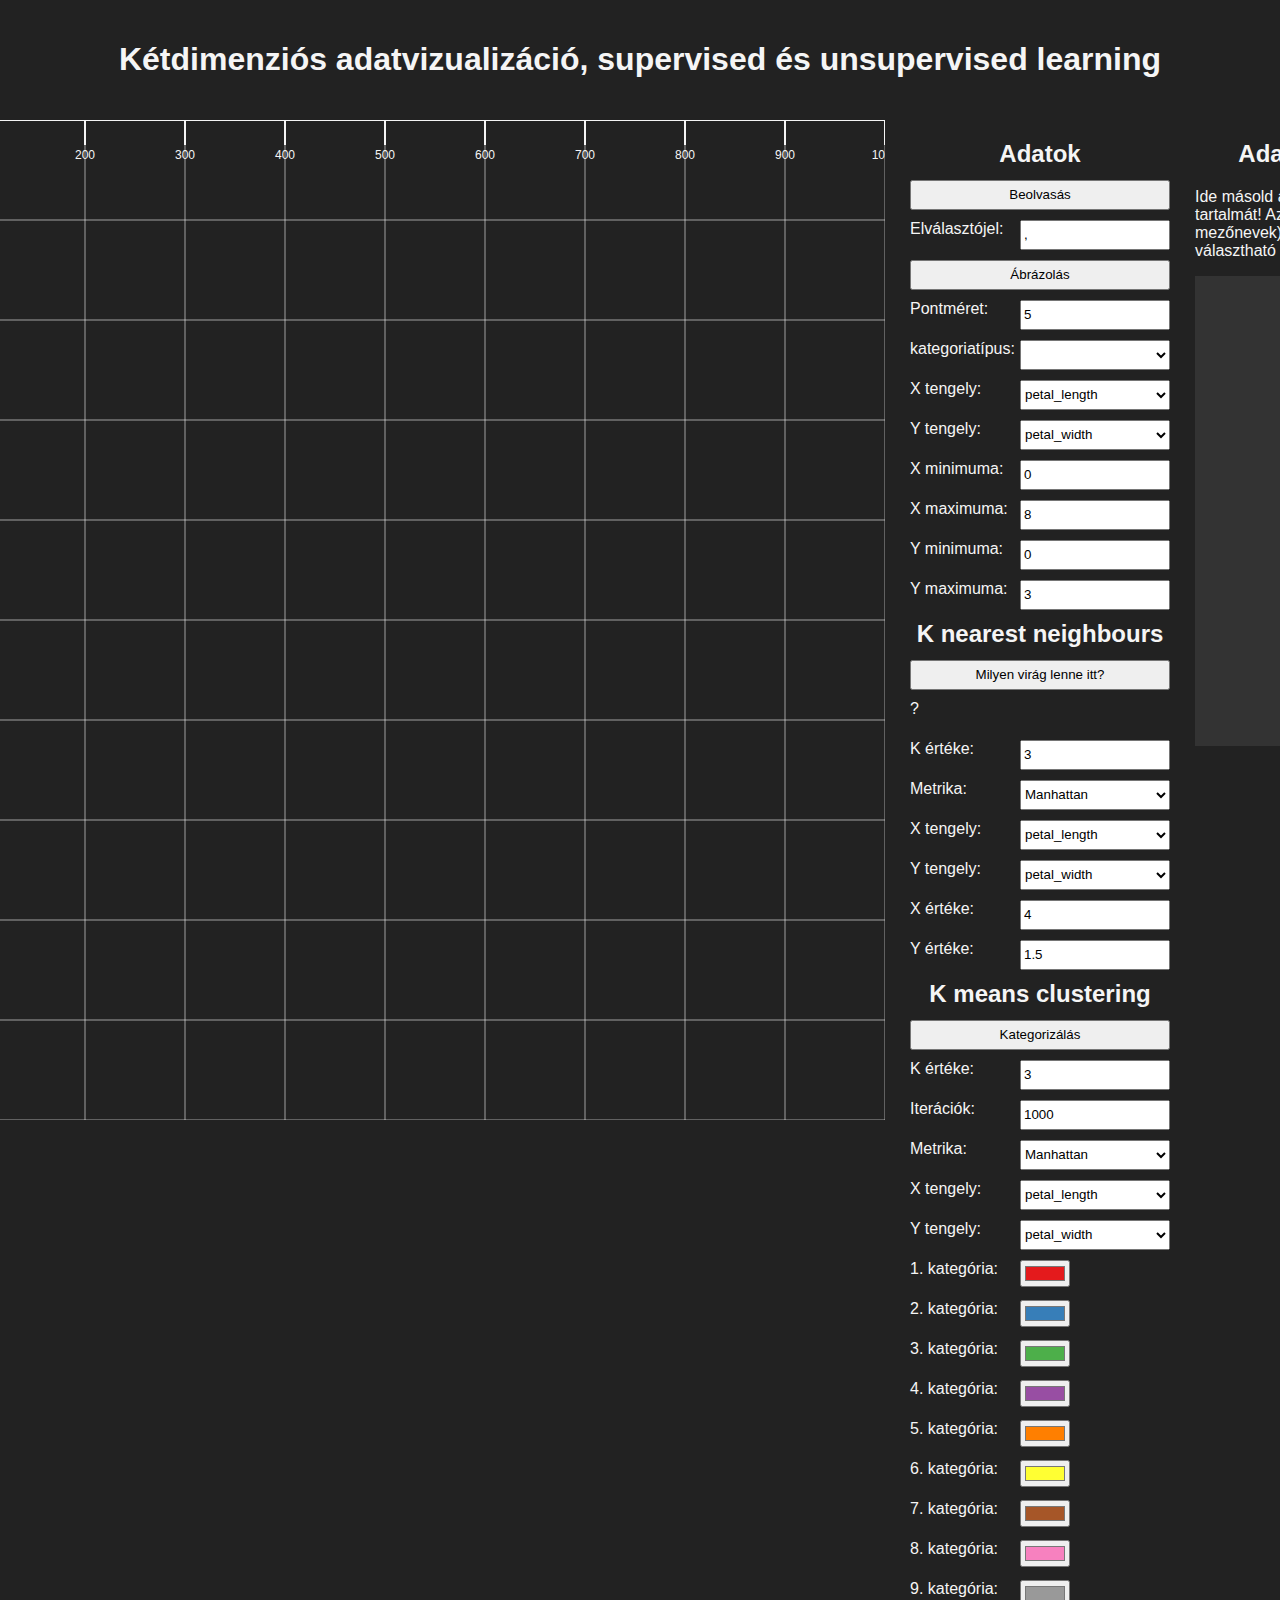
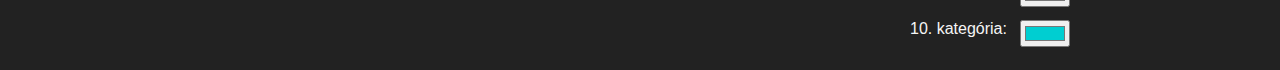
<file: index.html>
<!DOCTYPE html>
<html lang="hu">
<head>
    <meta charset="UTF-8">
    <meta name="viewport" content="width=device-width, initial-scale=1.0">
    <title>Íriszek</title>
    <link rel="stylesheet" href="style.css">
    <script src="svg.js" defer></script>
    <script src="adat_es_vizualizacio.js" defer></script>
</head>
<body>
    <header>
        <h1>Kétdimenziós adatvizualizáció, supervised és unsupervised learning</h1>
    </header>
    <main>
        <div id="svg-container">
            <svg width="1000" height="1000" xmlns="http://www.w3.org/2000/svg" id="vaszon">
                <!-- <circle cx="50" cy="50" r="40" stroke="green" stroke-width="4" fill="yellow" /> -->
                <line x1="0" y1="0" x2="1000" y2="0" class="eros" />
                <line x1="0" y1="0" x2="0" y2="1000" class="eros" />
                <!-- <line x1="0" y1="0" x2="1000" y2="1000" style="stroke:rgb(0, 0, 0);stroke-width:2" /> -->
            </svg>
        </div>
        <div id="gomb-container">
            <h2>Adatok</h2>
            <button id="beolvasas_gomb">Beolvasás</button>
            <label for="separator" title="Elválasztó karakter">Elválasztójel:</label>
            <input type="text" name="separator" id="separator" value=",">
            <button id="abrazolas_gomb">Ábrázolás</button>
            <label for="kormeret" title="adatpontok mérete">Pontméret:</label>
            <input type="number" name="kormeret" id="kormeret" step="1" value="5">
            <label for="kategoriak">
                kategoriatípus:
            </label>
            <select id="kategoriak">
            </select>         
            <label for="xtengely">
                X tengely:
            </label>
            <select id="xtengely">
                <option value="x_sepal_length">sepal_length</option>
                <option value="x_sepal_width">sepal_width</option>
                <option value="x_petal_length" selected>petal_length</option>
                <option value="x_petal_width">petal_width</option>
            </select>
            <label for="ytengely">
                Y tengely:
            </label>
            <select id="ytengely">
                <option value="y_sepal_length">sepal_length</option>
                <option value="y_sepal_width">sepal_width</option>
                <option value="y_petal_length">petal_length</option>
                <option value="y_petal_width" selected>petal_width</option>
            </select>
            <label for="x_min">X minimuma:</label>
            <input type="number" id="x_min" step="0.1" value="0">
            <label for="x_max">X maximuma:</label>
            <input type="number" id="x_max" step="0.1" value="8">
            <label for="y_min">Y minimuma:</label>
            <input type="number" id="y_min" step="0.1" value="0">
            <label for="y_max">Y maximuma:</label>
            <input type="number" id="y_max" step="0.1" value="3">

            <h2>K nearest neighbours</h2>
            <button id="milyen_virag">Milyen virág lenne itt?</button>
            <div id="KNN_result">?</div>
            <label for="k_input" title="Hány szomszéd alapján döntsön?">K értéke:</label>
            <input type="number" id="KNN_K" step="1" value="3">
            <label for="KNN_tavolsag_select">Metrika:</label>
            <select id="KNN_tavolsag_select">
                <option value="KNN_Manhattan">Manhattan</option>
                <option value="KNN_Euklideszi">Euklideszi</option>
            </select>
            <label for="KNN_xtengely">
                X tengely:
            </label>
            <select id="KNN_xtengely">
                <option value="x_sepal_length">sepal_length</option>
                <option value="x_sepal_width">sepal_width</option>
                <option value="x_petal_length" selected>petal_length</option>
                <option value="x_petal_width">petal_width</option>
            </select>
            <label for="ytengely">
                Y tengely:
            </label>
            <select id="ytengely">
                <option value="y_sepal_length">sepal_length</option>
                <option value="y_sepal_width">sepal_width</option>
                <option value="y_petal_length">petal_length</option>
                <option value="y_petal_width" selected>petal_width</option>
            </select>
            <label for="KNN_x">X értéke:</label>
            <input type="number" id="KNN_x" step="0.1" value = "4">
            <label for="KNN_y">Y értéke:</label>
            <input type="number" id="KNN_y" step="0.1" value = "1.5">
            
            <h2>K means clustering</h2>
            <button id="milyen_virag">Kategorizálás</button>
            <label for="k_input" title="Hány kategóriát alakítson ki?">K értéke:</label>
            <input type="number" id="KMC_K" step="1" value="3">
            <label for="k_input">Iterációk:</label>
            <input type="number" id="KMC_iteraciok" step="1" value="1000">
            <label for="KMC_tavolsag_select">Metrika:</label>
            <select id="KMC_tavolsag_select">
                <option value="KMC_Manhattan">Manhattan</option>
                <option value="KMC_Euklideszi">Euklideszi</option>
            </select>
            <label for="KMC_xtengely">
                X tengely:
            </label>
            <select id="KMC_xtengely">
                <option value="x_sepal_length">sepal_length</option>
                <option value="x_sepal_width">sepal_width</option>
                <option value="x_petal_length" selected>petal_length</option>
                <option value="x_petal_width">petal_width</option>
            </select>
            <label for="KMC_ytengely">
                Y tengely:
            </label>
            <select id="KMC_ytengely">
                <option value="y_sepal_length">sepal_length</option>
                <option value="y_sepal_width">sepal_width</option>
                <option value="y_petal_length">petal_length</option>
                <option value="y_petal_width" selected>petal_width</option>
            </select>
            <label for="KMC_color_1">1. kategória:</label>
            <input type="color" name="KMC_color_1" id="KMC_color_1" value="#e41a1c">
            <label for="KMC_color_2">2. kategória:</label>
            <input type="color" name="KMC_color_2" id="KMC_color_2" value="#377eb8">
            <label for="KMC_color_3">3. kategória:</label>
            <input type="color" name="KMC_color_3" id="KMC_color_3" value="#4daf4a">
            <label for="KMC_color_4">4. kategória:</label>
            <input type="color" name="KMC_color_4" id="KMC_color_4" value="#984ea3">
            <label for="KMC_color_5">5. kategória:</label>
            <input type="color" name="KMC_color_5" id="KMC_color_5" value="#ff7f00">
            <label for="KMC_color_6">6. kategória:</label>
            <input type="color" name="KMC_color_6" id="KMC_color_6" value="#ffff33">
            <label for="KMC_color_7">7. kategória:</label>
            <input type="color" name="KMC_color_7" id="KMC_color_7" value="#a65628">
            <label for="KMC_color_8">8. kategória:</label>
            <input type="color" name="KMC_color_8" id="KMC_color_8" value="#f781bf">
            <label for="KMC_color_9">9. kategória:</label>
            <input type="color" name="KMC_color_9" id="KMC_color_9" value="#999999">
            <label for="KMC_color_10">10. kategória:</label>
            <input type="color" name="KMC_color_10" id="KMC_color_10" value="#00ced1">
        </div>
        <div id="input-container">
            <h2>Adatbázis</h2>
            <p>Ide másold a tsv fájl tartalmát! Az első sorok (a mezőnevek) lesznek a választható tengelyek.</p>
            <textarea id="textarea-input" cols="15" rows="30"></textarea>
        </div>
    </main>
</body>
</html>
</file>
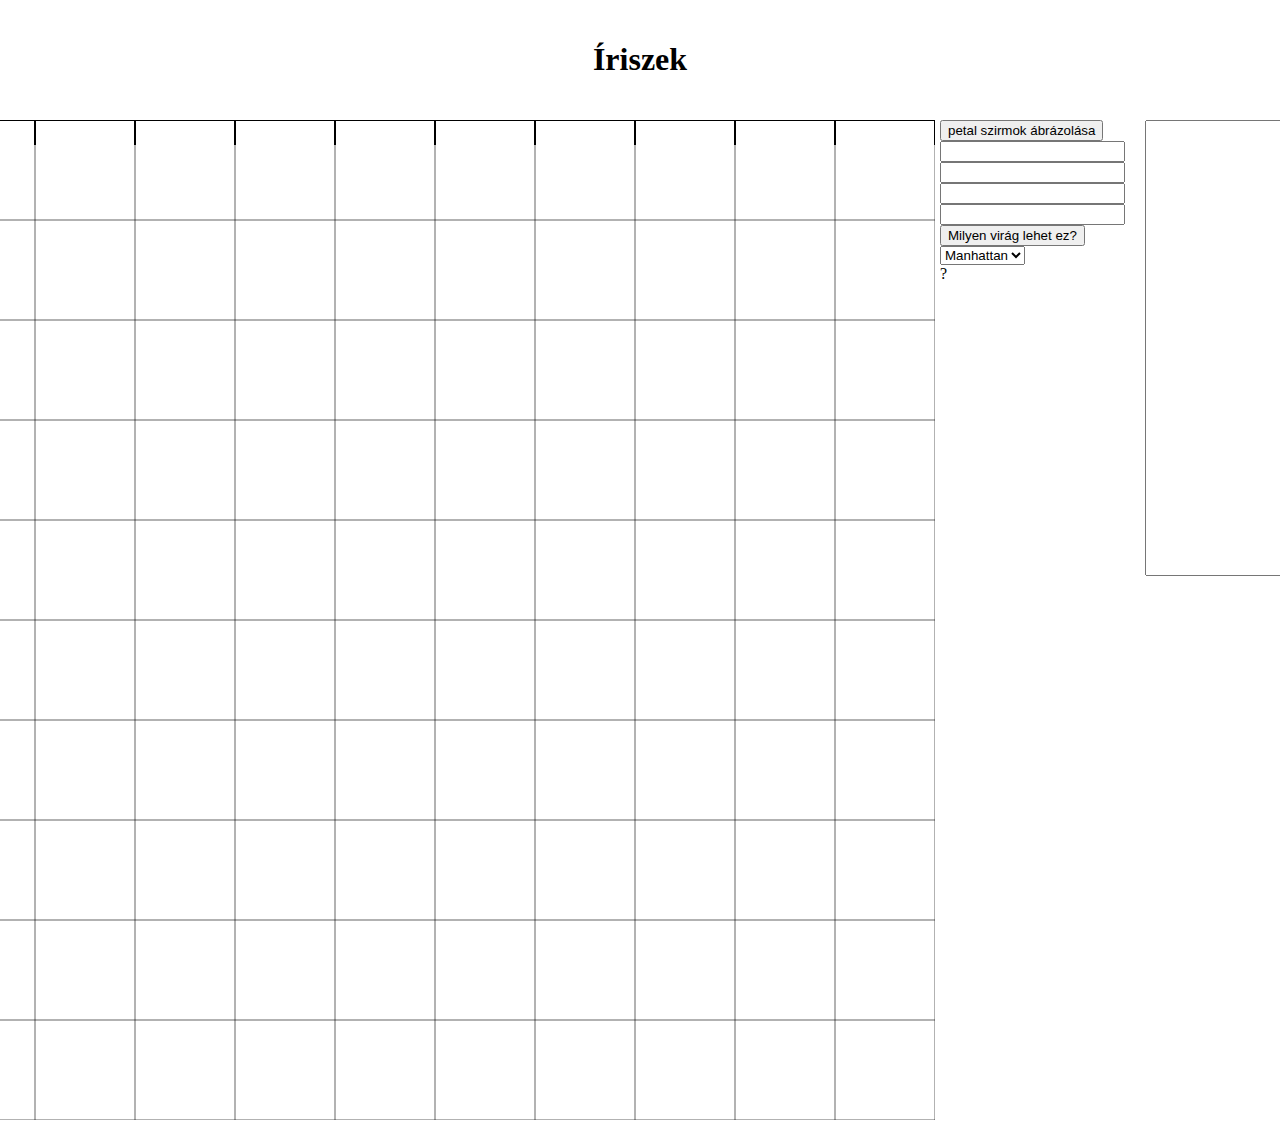
<file: iris.html>
<!DOCTYPE html>
<html lang="hu">
<head>
    <meta charset="UTF-8">
    <meta name="viewport" content="width=device-width, initial-scale=1.0">
    <title>Íriszek</title>
    <link rel="stylesheet" href="iris.css">
    <script src="iris.js" defer></script>
</head>
<body>
    <header>
        <h1>Íriszek</h1>
    </header>
    <main>
        <div id="svg-container">
            <svg width="1000" height="1000" xmlns="http://www.w3.org/2000/svg" id="vaszon">
                <!-- <circle cx="50" cy="50" r="40" stroke="green" stroke-width="4" fill="yellow" /> -->
                <line x1="0" y1="0" x2="1000" y2="0" style="stroke:rgb(0, 0, 0);stroke-width:2" />
                <line x1="0" y1="0" x2="0" y2="1000" style="stroke:rgb(0, 0, 0);stroke-width:2" />
                <!-- <line x1="0" y1="0" x2="1000" y2="1000" style="stroke:rgb(0, 0, 0);stroke-width:2" /> -->
            </svg>
        </div>
        <div id="gomb-container">
            <button id="petal_gomb">petal szirmok ábrázolása</button>
            <input type="number" id="input_sepal_length" min="0" step="0.1">
            <input type="number" id="input_sepal_width" min="0" step="0.1">
            <input type="number" id="input_petal_length" min="0" step="0.1">
            <input type="number" id="input_petal_width" min="0" step="0.1">
            <button id="milyen_virag">Milyen virág lehet ez?</button>
            <select id="tavolsag_select">
                <option value="Manhattan">Manhattan</option>
                <option value="Euklideszi">Euklideszi</option>
            </select>
            <div>?</div>
        </div>
        <div id="input-container">
            <textarea id="textarea-input" cols="40" rows="30"></textarea>
        </div>
    </main>

</body>
</html>
</file>
<file: style.css>
body{
    font-family:'Segoe UI', Tahoma, Geneva, Verdana, sans-serif;
    margin: 0;
    padding: 0;
    color:whitesmoke;
    background-color: #222;
}
textarea{
    background-color: #333;
    color: whitesmoke;
    border: none;
    padding: 10px;
    /* resize: none; */
}

header h1{
    text-align: center;
    padding: 20px;
}

main{
    display: grid;
    grid-template-columns: 1000px 300px 200px;
    justify-content: center;
    gap:5px;
}

.eros{
    stroke-width: 2;
    stroke: whitesmoke;
}

.halvany{
    stroke-width: 2;
    stroke: rgba(245, 245, 245, 0.3);
}


.fekete{
    stroke-width: 2;
    stroke: rgba(245, 245, 245, 0.8);
}

.adatpont{
    /* stroke-width: 1; */
}

#gomb-container{
    display: grid;
    grid-template-columns: 100px 150px;
    grid-auto-rows: 30px;
    justify-content: center;
    gap:10px;
    margin: 20px;

}

#gomb-container button, #gomb-container hr{
    grid-column: 1 / -1;
    width: 100%;
}

#gomb-container h2, #KNN_result{
    grid-column: 1 / -1;
    width: 100%;
    margin:0;
}

h2{
    text-align: center;
}



line{
    stroke:whitesmoke;
    stroke-width:1;
}
</file>
<file: iris.css>
body{

}

header h1{
    text-align: center;
    padding: 20px;
}

main{
    display: grid;
    grid-template-columns: 1000px 200px 200px;
    justify-content: center;
    gap:5px;
}

.eros{
    stroke-width: 2;
    stroke:black;
}

.halvany{
    stroke-width: 2;
    stroke:rgba(0, 0, 0, 0.3);
}


.fekete{
    stroke-width: 2;
    stroke:rgba(0, 0, 0, 0.8);
}

.borzas{
    fill:blue;
}

.foltos{
    fill: red;
}

.virginiai{
    fill: yellow;
}
</file>
